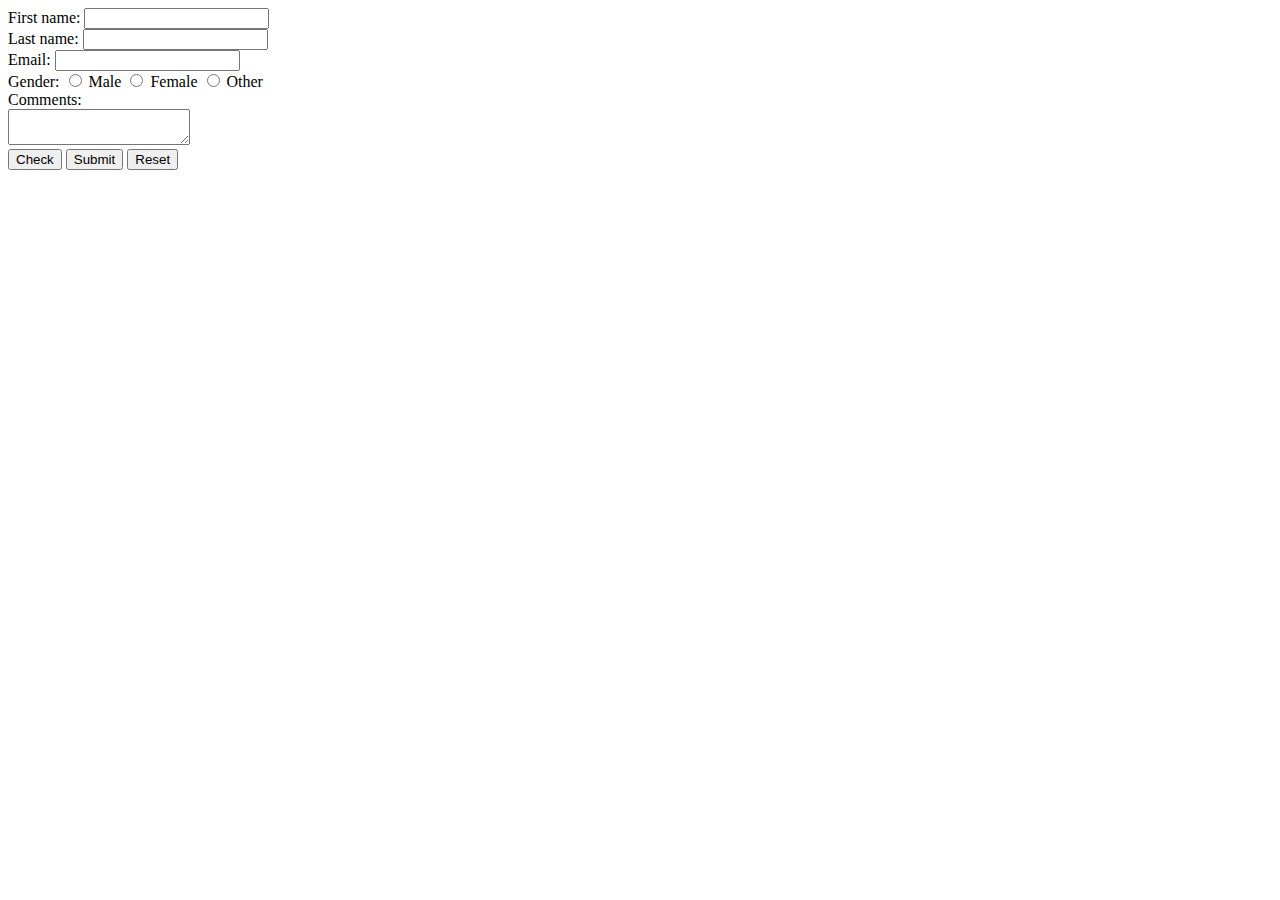
<file: WTA/lab4/guestbook/index.html>
<!DOCTYPE html>
<html>
    <head>
        <title>Guestbook</title>
    </head>
    <body>
        <form id="guest_form">
            <label>First name: </label>
            <input name="first_name" type="text">
            <br>
            <label>Last name: </label>            
            <input name="last_name" type="text">
            <br>
            <label>Email: </label>
            <input name="email" type="text">
            <br>
            <label>Gender: </label>
            <input name="gender" type="radio" value="Male"> Male
            <input name="gender" type="radio" value="Female"> Female
            <input name="gender" type="radio" value="Other"> Other
            <br>
            <label>Comments: </label>
            <br>
            <textarea name="comments"></textarea>
            <br>
            <input type="button" onclick="check()" value="Check">
            <input type="submit">
            <input type="reset">
        </form>
        <label id="msg_box"></label>
        <script>
            function check(){
                let form = document.getElementById("guest_form");
                let msg = [];
                let input = form.first_name.value;
                if(input.length <= 0)
                    msg.push('first name cannot be empty');
                if(input.length > 20)
                    msg.push('first name cannot be longer than 20 chars');
                input = form.last_name.value;
                if(input.length <= 0)
                    msg.push('last name cannot be empty');
                if(input.length > 20)
                    msg.push('last name cannot be longer than 20 chars');
                if(/^[a-zA-Z0-9.]+@[a-zA-Z0-9]+\.[a-zA-Z0-9.]+$/.test(form.email.value) == false)
                    msg.push('invalid email');
                if(['Male', 'Female', 'Other'].indexOf(form.gender.value) == -1)
                    msg.push('select a gender');
                if(!form.comments.value.length)
                    msg.push('enter some comments');
                let msg_box = document.getElementById('msg_box');
                if(msg.length)
                    msg_box.innerHTML = 'Error: ' + msg.join(', ');
                else
                    msg_box.innerHTML = 'Success!';
            }
        </script>
    </body>
</html>
</file>
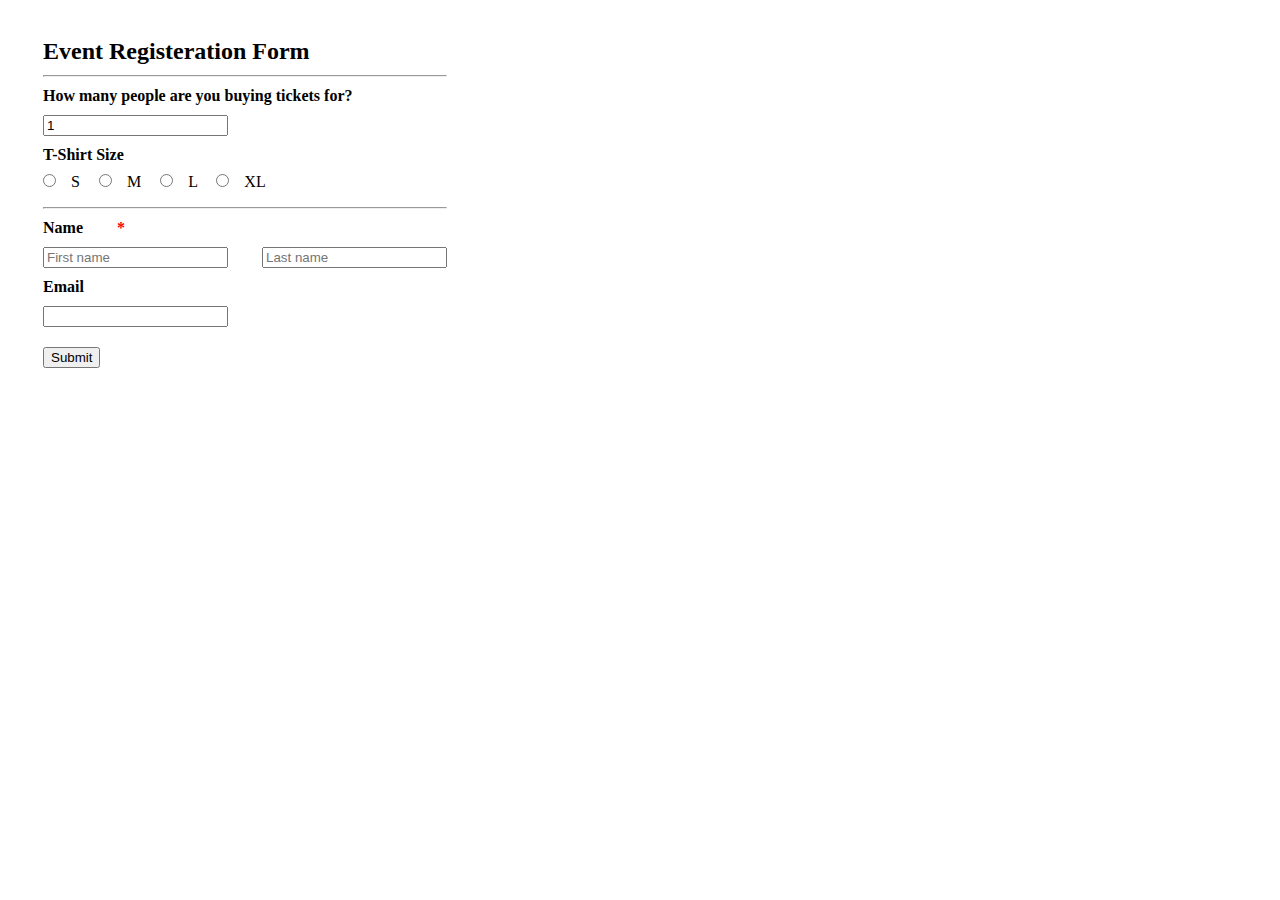
<file: WTA/lab5/Q3/index.html>
<!DOCTYPE html>
<html>
<head>
    <meta charset="utf-8" />
    <meta http-equiv="X-UA-Compatible" content="IE=edge">
    <title>Register</title>
    <meta name="viewport" content="width=device-width, initial-scale=1">
    <link rel="stylesheet" type="text/css" media="screen" href="main.css" />
</head>
<body>
    <form id="reg_container" action="index.php" method="POST">
        <h2>Event Registeration Form</h2>
        <hr>
        <label>How many people are you buying tickets for?</label><br>
        <input type="number" name="n_tickets" value="1"><br>
        <label>T-Shirt Size</label><br>
        <input type="radio" name="shirt_size" value="S">S
        <input type="radio" name="shirt_size" value="M">M
        <input type="radio" name="shirt_size" value="L">L
        <input type="radio" name="shirt_size" value="XL">XL
        <hr>
        <label>Name </label><label style="color:red;">*</label><br>
        <input type="text" name="first_name" placeholder="First name">
        <input type="text" name="last_name" placeholder="Last name"><br>
        <label>Email </label><br>
        <input type="text" name="email"><br>
        <input type="submit">
    </form>
</body>
</html>
</file>
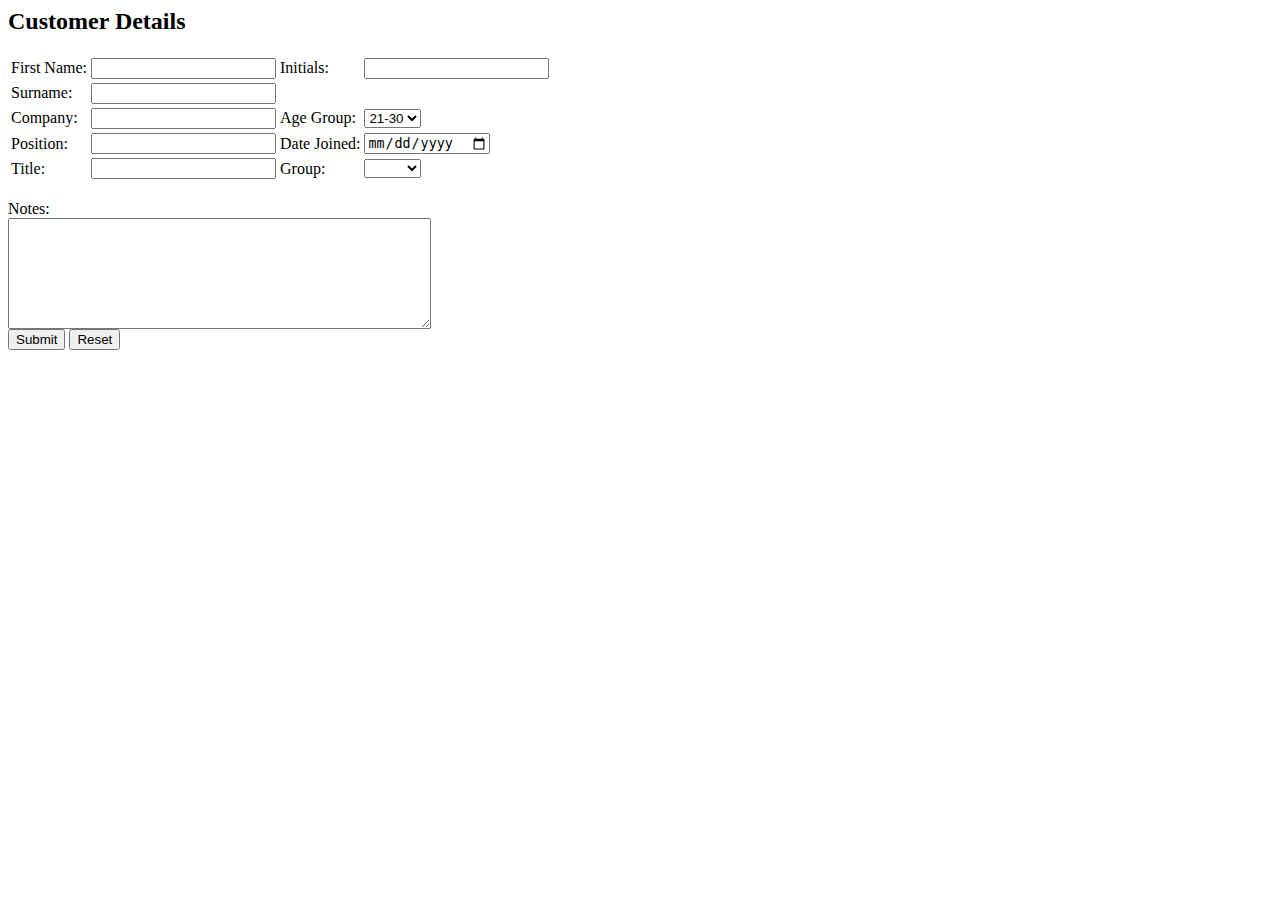
<file: WTA/lab1/form.html>
<html>
    <head>
        <title>Form</title>
    </head>
    <body>
        <form action="success.html">
            <h2>Customer Details</h2>
            <table>
                <tr>
                    <td>First Name:</td>
                    <td><input type="text" name="first_name"></td>
                    <td>Initials:</td>
                    <td><input type="text" name="surname_name"></td>
                </tr>
                <tr>
                    <td>Surname:</td>
                    <td><input type="text" name="initials"></td>
                </tr>
                <tr>
                    <td>Company:</td>
                    <td><input type="text" name="comapany"></td>
                    <td>Age Group:</td>
                    <td>
                        <select name="age_group">
                            <option value="1">16-20</option>
                            <option value="2" selected="selected">21-30</option>
                            <option value="3">31-40</option>
                            <option value="4">41-60</option>
                        </select>        
                    </td>
                </tr>
                <tr>
                    <td>Position:</td>
                    <td><input type="text" name="position"></td>
                    <td>Date Joined:</td>
                    <td><input type="date" name="date_joined"></td>
                </tr>
                <tr>
                    <td>Title:</td>
                    <td><input type="text" name="title"></td>
                    <td>Group:</td>
                    <td>
                        <select name="group">
                            <option value="0"></option>                
                            <option value="1">One</option>
                            <option value="2">Two</option>
                            <option value="3">Three</option>
                        </select>
                    </td>
                </tr>
            </table>
            <br>Notes: 
            <br><textarea name="notes" rows="7" cols="50"></textarea>
            <br>
            <input type="submit" value="Submit">
            <input type="reset">
        </form>       
    </body>
</html>
</file>
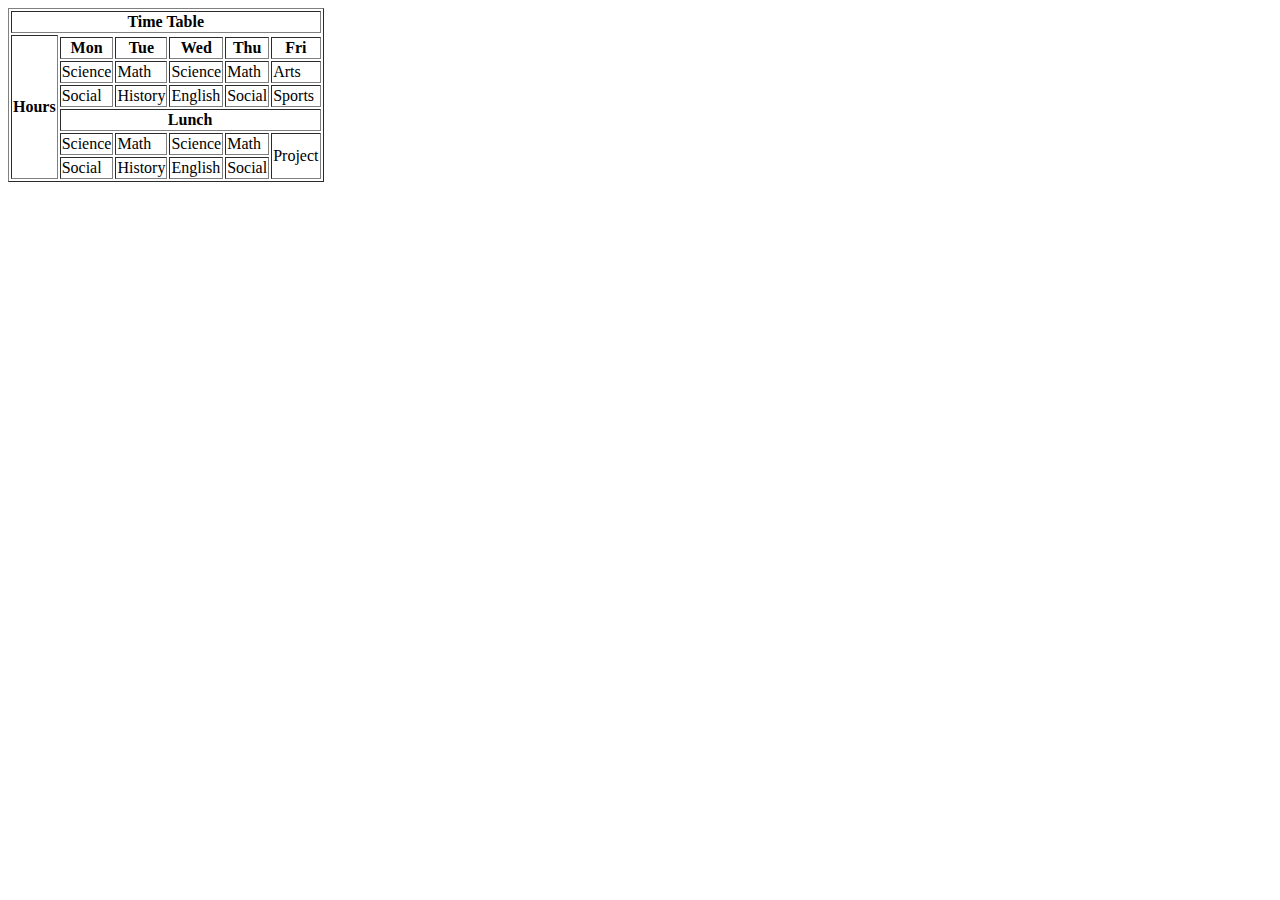
<file: WTA/lab1/timetable.html>
<html>
    <head>
        <title>TimeTable</title>
    </head>
    <body>
        <table border="1">
            <tr>
                <th colspan="6">Time Table</th>
            </tr>
            <tr>
                <th rowspan="7">Hours</th>
            </tr>
            <tr>
                <th>Mon</th>
                <th>Tue</th>
                <th>Wed</th>
                <th>Thu</th>
                <th>Fri</th>
            </tr>
            <tr>
                <td>Science</td>
                <td>Math</td>
                <td>Science</td>
                <td>Math</td>
                <td>Arts</td>
            </tr>
            <tr>
                <td>Social</td>
                <td>History</td>
                <td>English</td>
                <td>Social</td>
                <td>Sports</td>
            </tr>
            <tr>
                <th colspan="5">Lunch</th>
            </tr>
            <tr>
                <td>Science</td>
                <td>Math</td>
                <td>Science</td>
                <td>Math</td>
                <td rowspan="2">Project</td>
            </tr>
            <tr>
                <td>Social</td>
                <td>History</td>
                <td>English</td>
                <td>Social</td>
            </tr>
        </table>
    </body>
</html>
</file>
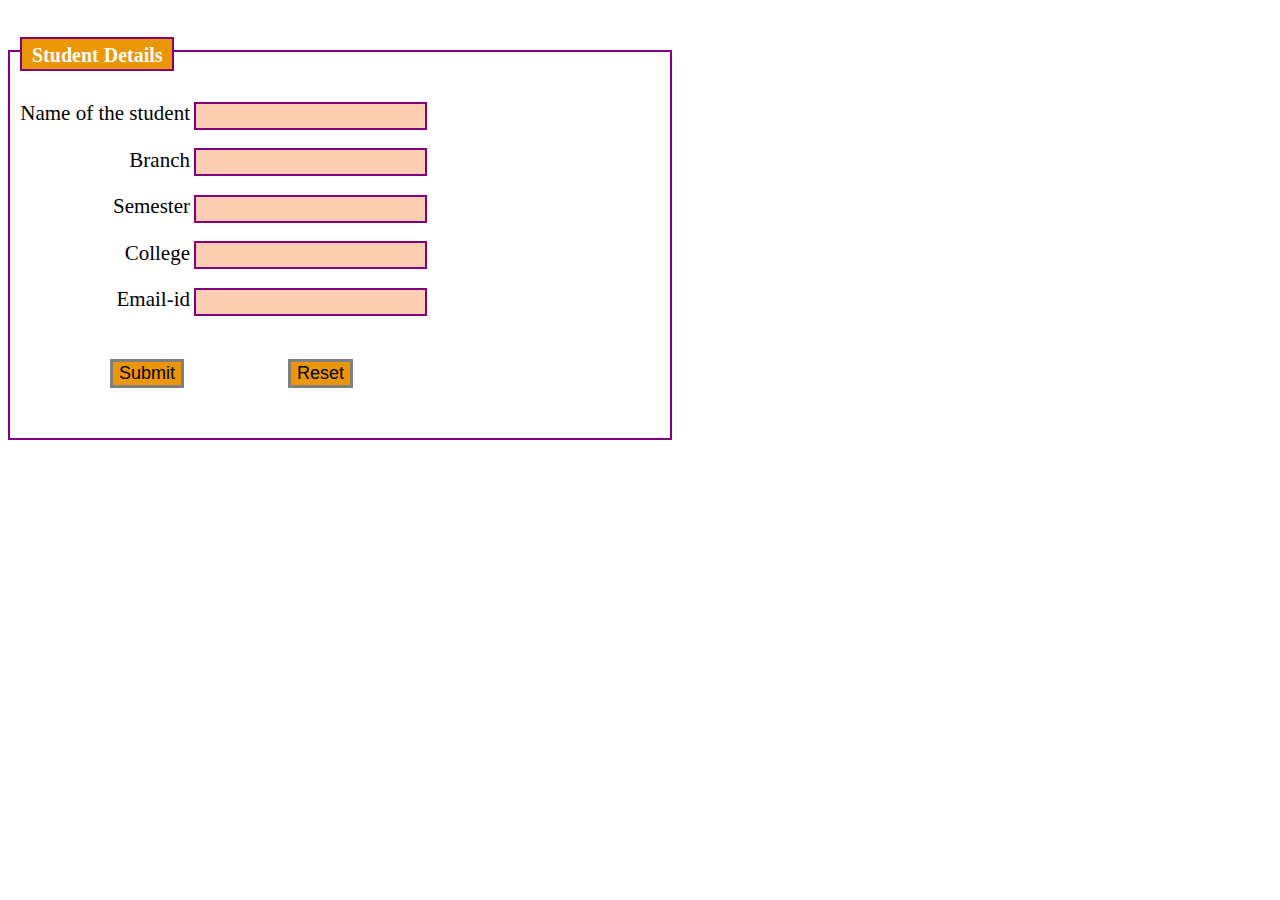
<file: WTA/lab2/form.html>
<!DOCTYPE html>
<html>
<head>
	<title>Forms</title>
	<link rel="stylesheet"  href="form.css">
</head>
<body>

<div class="container">
  <div class="container2">
    <h1 style="color: white; font-size: 20px;margin-left: 10px;margin-top: 5px;"><b>Student Details</b></h1>
  </div>

  <form>
    <label style="padding-top: 30px">Name of the student</label>
    <input type="text" class="myclass"><br><br>
    <label>Branch</label>
    <input type="text" class="myclass"><br><br>
    <label>Semester</label>
      <input type="text" class="myclass"><br><br>
    <label>College</label>
    <input type="text" class="myclass"><br><br>
    <label>Email-id</label>
    <input type="text" class="myclass"><br><br>
  </form>
  <div style="padding-left: 100px;padding-top: 25px;"><button type="submit" value="Submit" class="sub">Submit</button>
  <button style="margin-left: 100px" type="reset" value="reset" class="res">Reset</button></div>
  
    
  </div>

</body>
</html>
</file>
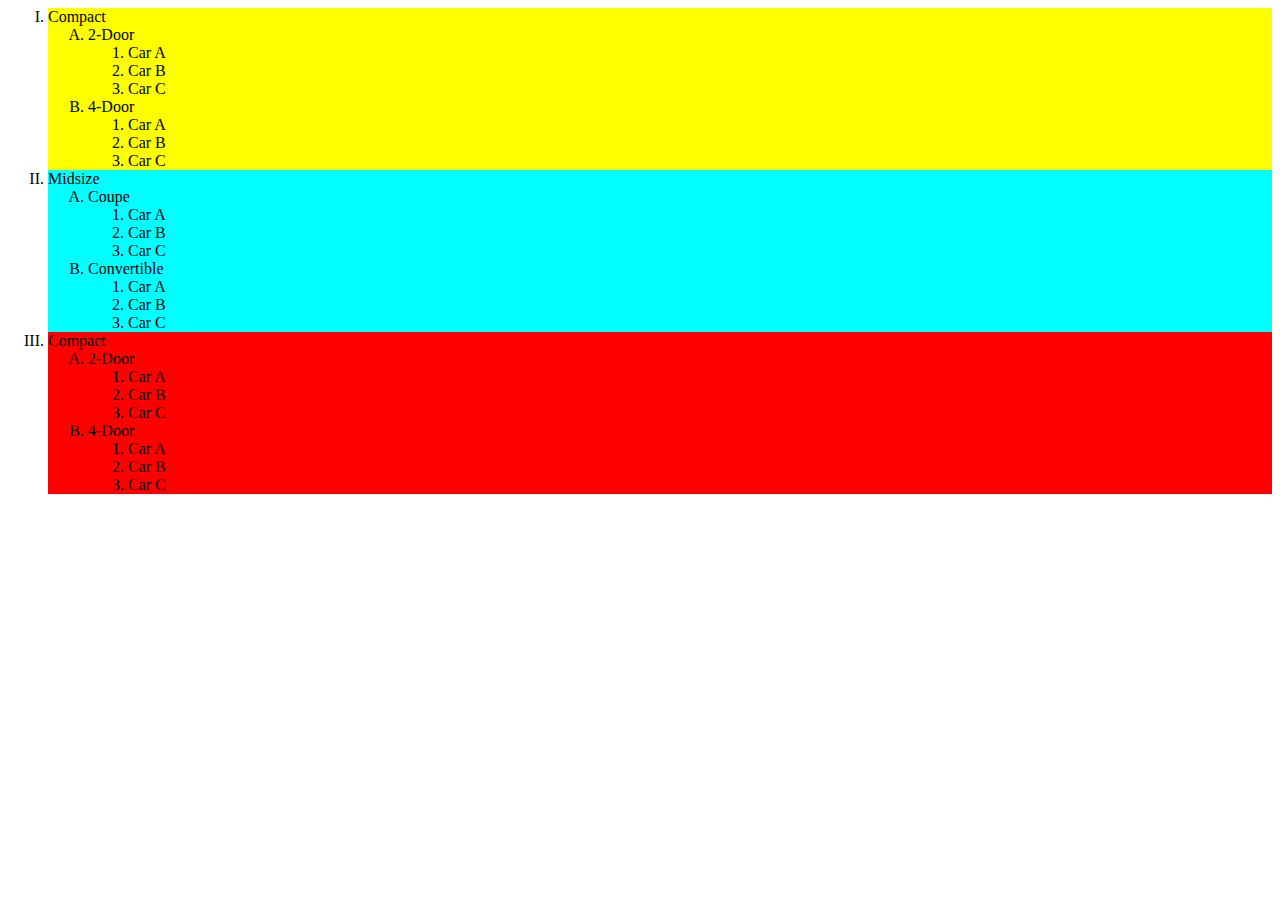
<file: WTA/lab2/list.html>
<html>
    <head>
        <title>Cars 4</title>
        <link rel="stylesheet" type="text/css" href="list.css">
    </head>
    <body>
        <ol type="I">
            <li  class="one">
                Compact
                <ol type="A">
                    <li>
                        2-Door
                        <ol type="1">
                            <li>Car A</li>
                            <li>Car B</li>
                            <li>Car C</li>
                        </ol>
                    </li>
                    <li>
                        4-Door
                        <ol type="1">
                            <li>Car A</li>
                            <li>Car B</li>
                            <li>Car C</li>
                        </ol>
                    </li>
                </ol>
            </li>
            <li  class="two">
                    Midsize
                    <ol type="A">
                        <li>
                            Coupe
                            <ol type="1">
                                <li>Car A</li>
                                <li>Car B</li>
                                <li>Car C</li>
                            </ol>
                        </li>
                        <li>
                            Convertible
                            <ol type="1">
                                <li>Car A</li>
                                <li>Car B</li>
                                <li>Car C</li>
                            </ol>
                        </li>
                    </ol>
                </li>
                <li  class="three">
                        Compact
                        <ol type="A">
                            <li>
                                2-Door
                                <ol type="1">
                                    <li>Car A</li>
                                    <li>Car B</li>
                                    <li>Car C</li>
                                </ol>
                            </li>
                            <li>
                                4-Door
                                <ol type="1">
                                    <li>Car A</li>
                                    <li>Car B</li>
                                    <li>Car C</li>
                                </ol>
                            </li>
                        </ol>
                    </li>
        </ol>
    </body>
</html>
</file>
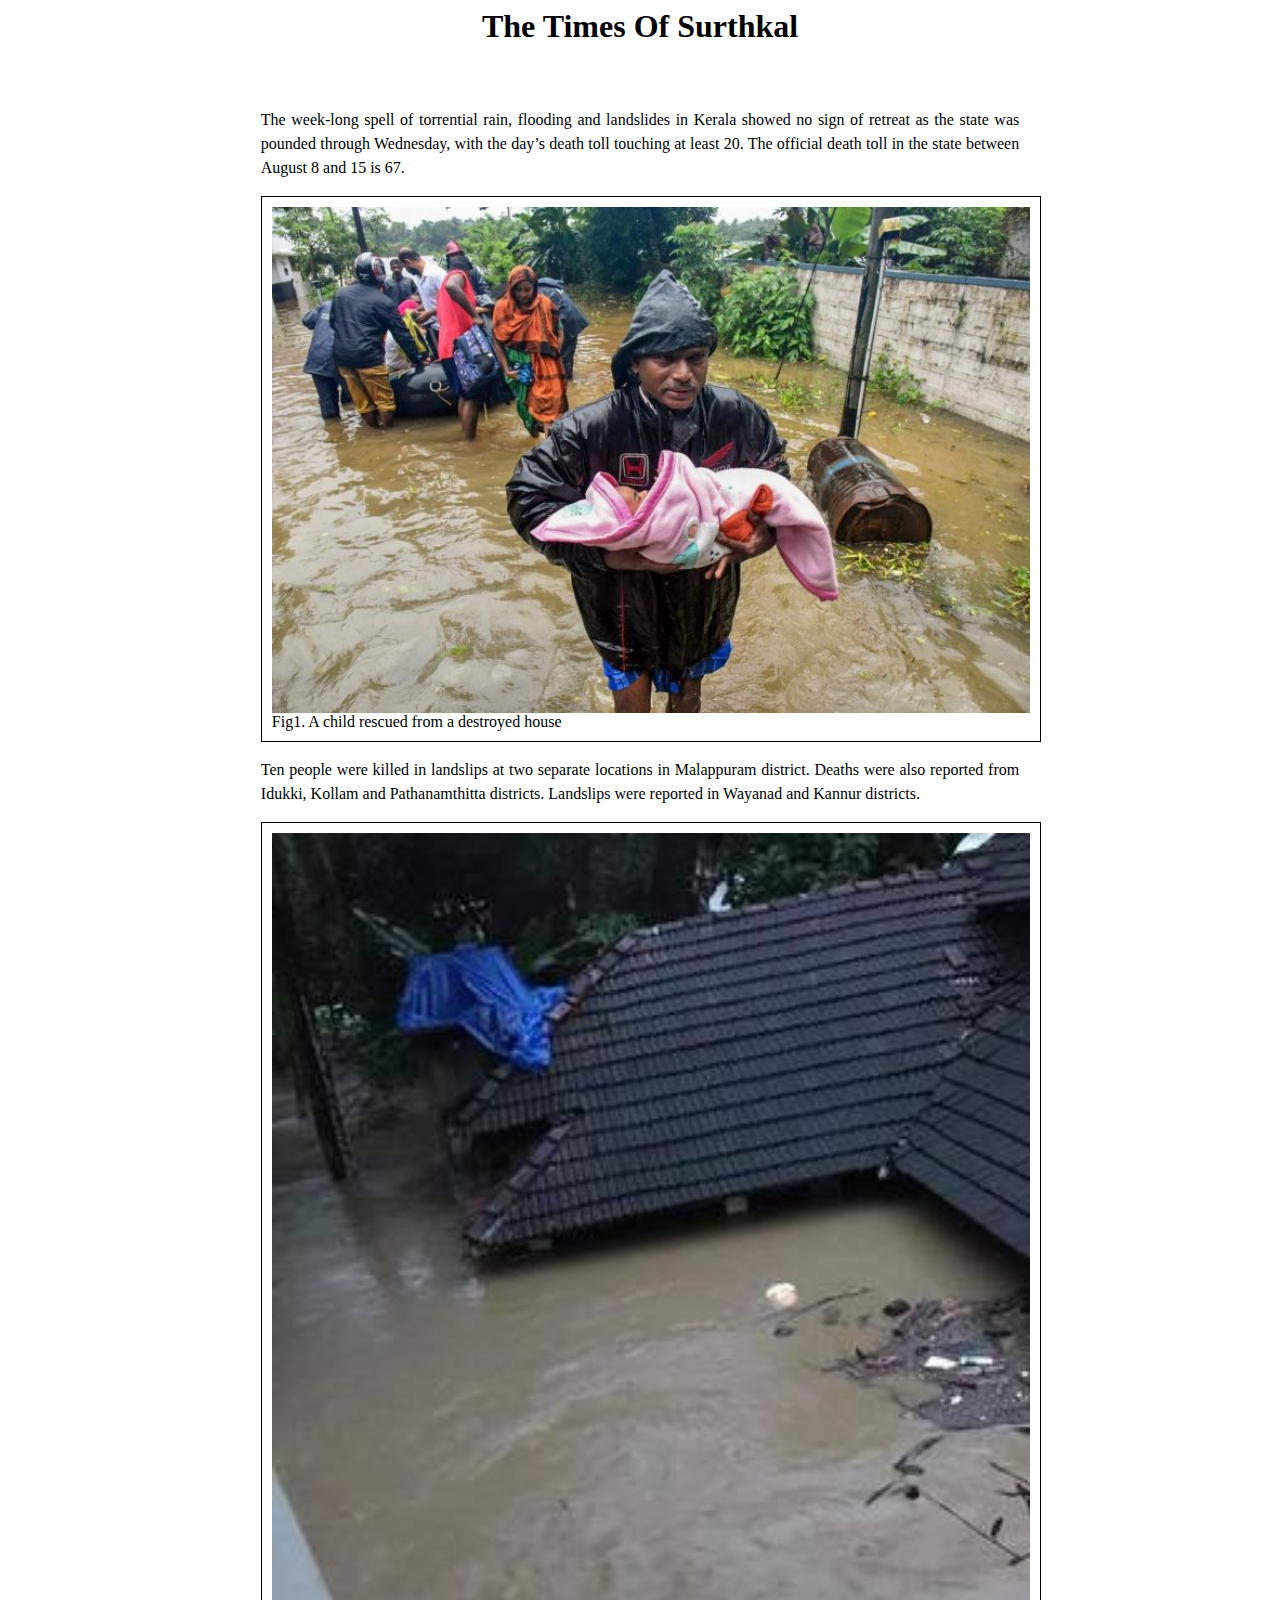
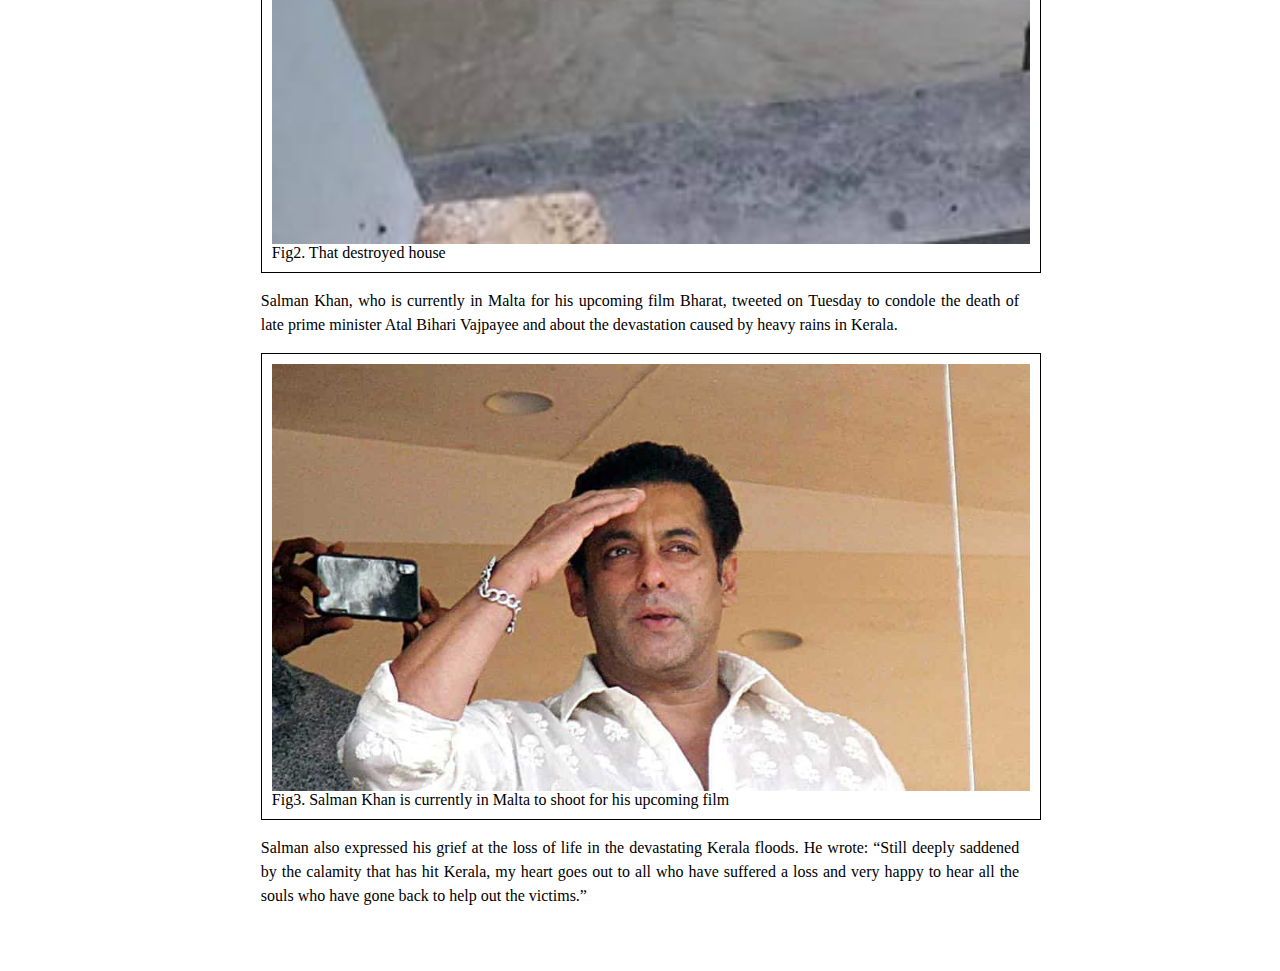
<file: WTA/lab2/news.html>
<html>
    <head>
        <title>News</title>
        <link rel="stylesheet" type="text/css" href="news.css">
    </head>
    <body>
        <h1>The Times Of Surthkal</h1>
        <div class="news">
                <p>
                    The week-long spell of torrential rain, flooding and 
                    landslides in Kerala showed no sign of retreat as the 
                    state was pounded through Wednesday, with the day’s 
                    death toll touching at least 20. The official death 
                    toll in the state between August 8 and 15 is 67.
                </p>
                <figure>
                    <img src="1.jpg">
                    <figcaption>Fig1. A child rescued from a destroyed house</figcaption>
                </figure>
                <p>
                    Ten people were killed in landslips at two separate 
                    locations in Malappuram district. Deaths were also 
                    reported from Idukki, Kollam and Pathanamthitta 
                    districts. Landslips were reported in Wayanad and 
                    Kannur districts.
                </p>
                <figure>
                    <img src="2.jpeg">
                    <figcaption>Fig2. That destroyed house</figcaption>                    
                </figure>
                <p>
                    Salman Khan, who is currently in Malta for his upcoming film Bharat, tweeted on Tuesday to condole the death of late prime minister Atal Bihari Vajpayee and about the devastation caused by heavy rains in Kerala. 
                </p>
                <figure>
                    <img src="3.jpg">
                    <figcaption>Fig3. Salman Khan is currently in Malta to shoot for his upcoming film</figcaption>                    
                </figure>

                <p>Salman also expressed his grief at the loss of life in the devastating Kerala floods. He wrote: “Still deeply saddened by the calamity that has hit Kerala, my heart goes out to all who have suffered a loss and very happy to hear all the souls who have gone back to help out the victims.”</p>
        </div>
        
    </body>
</html>
</file>
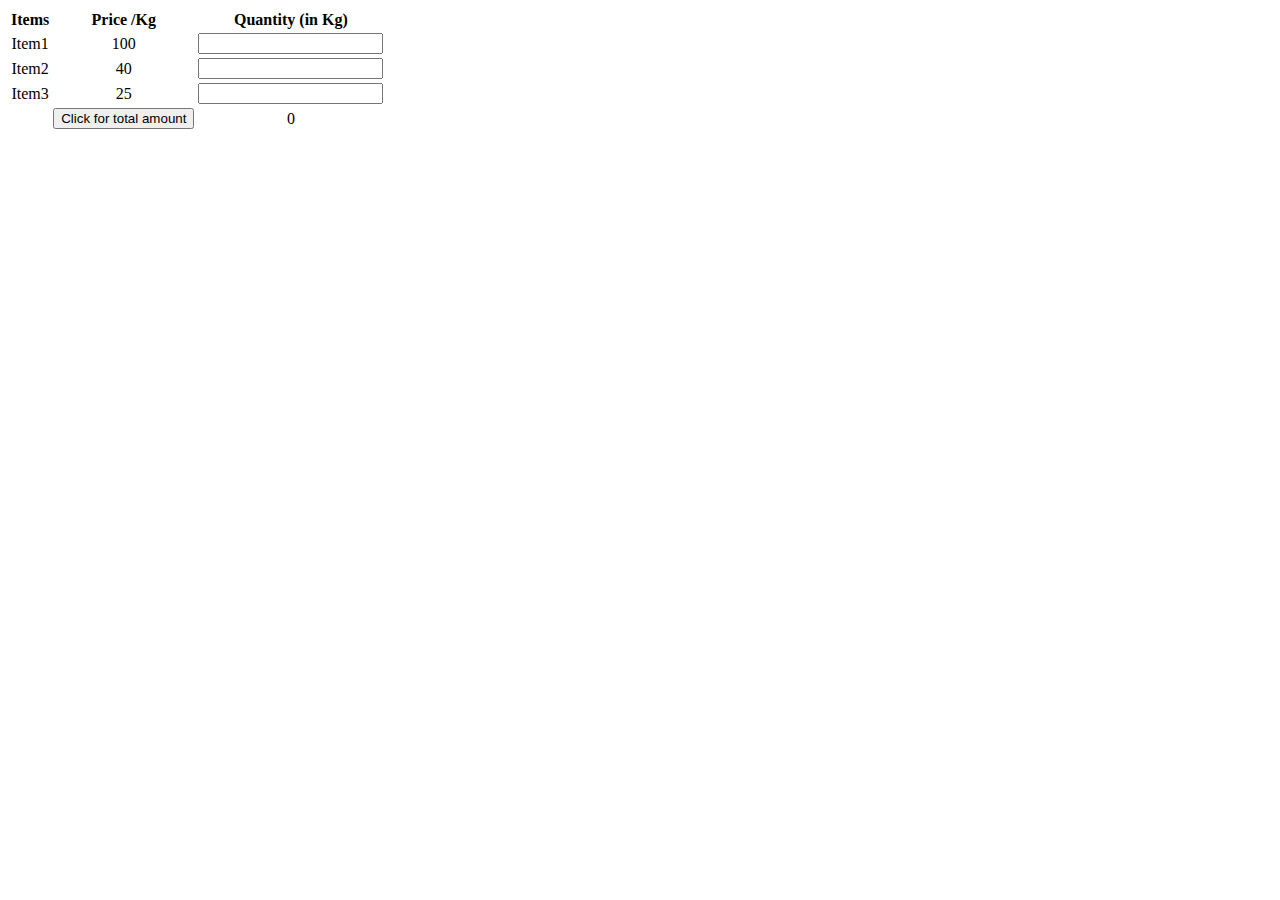
<file: WTA/lab4/bill/bill.html>
<!DOCTYPE html>
<html>
    <head>
        <title>Bill</title>
        <link rel="stylesheet" href="bill.css">
    </head>
    <body onload="init()">
        <form>
            <table>
                <tr>
                    <th>Items</th>
                    <th>Price /Kg</th>
                    <th>Quantity (in Kg)</th>
                </tr>
                <tr class="items">
                    <td>Item1</td>
                    <td>100</td>
                    <td><input type="number" ></td>
                </tr>
                <tr class="items">
                    <td>Item2</td>
                    <td>40</td>
                    <td><input type="number" ></td>
                </tr>
                <tr class="items">
                    <td>Item3</td>
                    <td>25</td>
                    <td><input type="number" ></td>
                </tr>
                <tr>
                    <td></td>
                    <td><input type="button" value="Click for total amount"></td>
                    <td><label id="total"></label></td>
                </tr>    
            </table>
        </form>
        <script>
            function printTotal() {
                let total = 0;
                let items = document.getElementsByClassName("items");
                for (let i = 0; i < items.length; ++i) {
                    let price = Number(items[i].children[1].innerHTML);
                    let quantity = Number(items[i].children[2].children[0].value);
                    total += price*quantity;
                }
                document.getElementById("total").innerHTML = String(total);
            }
            function init(){
                let items = document.getElementsByClassName("items");
                for (let i = 0; i < items.length; ++i) {
                    let inputobject = items[i].children[2].children[0];
                    inputobject.onkeyup = inputobject.onchange = printTotal;
                }
                printTotal();
            }
        </script>
    </body>
</html>
</file>
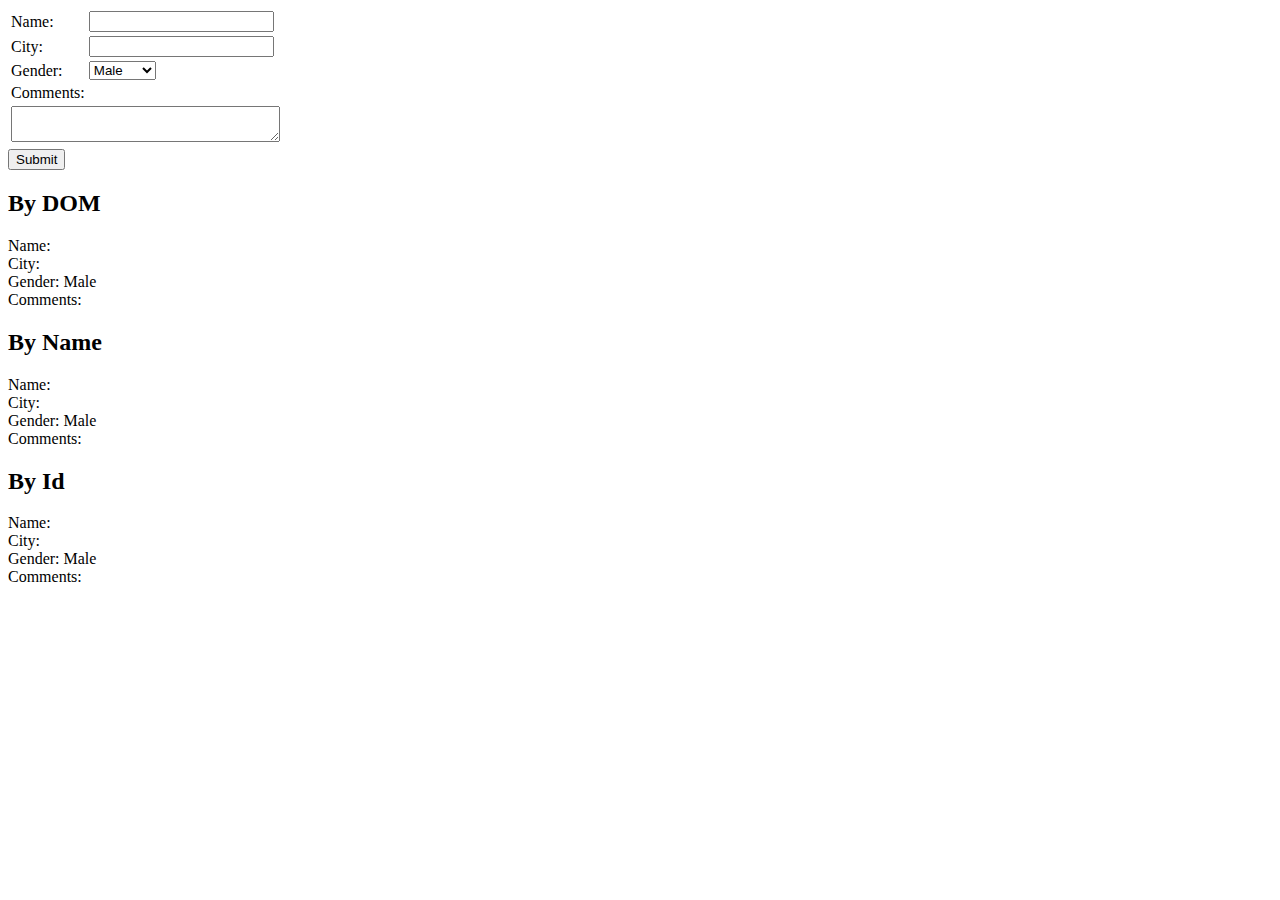
<file: WTA/lab4/feedback/feedback.html>
<!DOCTYPE html>
<html>
    <head>
        <title>Feedback</title>
        <script src="feedback.js"></script>
    </head>
    <body onload="printForm()">
        <form>
            <table>
                <tr>
                    <td>Name:</td>
                    <td><input type="text" name="name" id="form_name" onkeyup="printForm()"></td>
                </tr>
                <tr>
                    <td>City:</td>
                    <td><input type="text" name="city" id="form_city" onkeyup="printForm()"></td>
                </tr>
                <tr>
                    <td>Gender:</td>
                    <td>
                        <select type="text" name="gender" id="form_gender" onchange="printForm()">
                            <option>Male</option>
                            <option>Female</option>
                        </select>
                    </td>
                </tr>
                <tr>
                    <td>Comments:</td>
                </tr>
                <tr>
                    <td colspan="2">
                        <textarea  style="width: 100%; height: 100%;" name="comments" id="form_comments" onkeyup="printForm()"></textarea>
                    </td>
                </tr>
            </table>
            <input type="button" value="Submit">
        </form>
        <p id="byDOM"></p>
        <p id="byName"></p>
        <p id="byId"></p>
    </body>
</html>
</file>
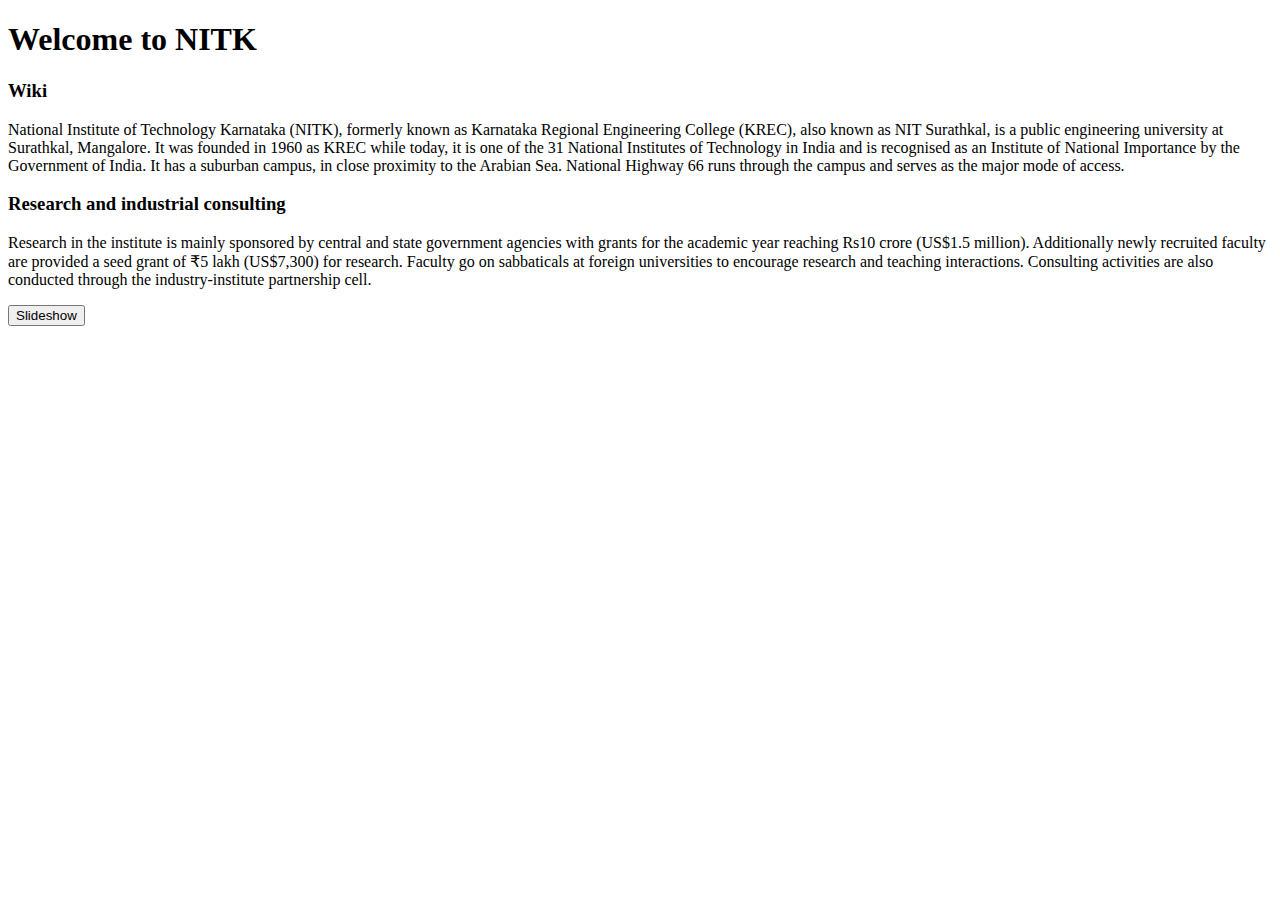
<file: WTA/lab4/slideshow/home.html>
<!DOCTYPE html>
<html>
    <head>
        <title>NITK</title>
    </head>
    <body>
        <h1>Welcome to NITK</h1>
        <h3>Wiki</h3>
        <p>
            National Institute of Technology Karnataka (NITK), formerly known as Karnataka Regional Engineering College (KREC), also known as NIT Surathkal, is a public engineering university at Surathkal, Mangalore. It was founded in 1960 as KREC while today, it is one of the 31 National Institutes of Technology in India and is recognised as an Institute of National Importance by the Government of India. It has a suburban campus, in close proximity to the Arabian Sea. National Highway 66 runs through the campus and serves as the major mode of access. 
        </p>
        <h3>Research and industrial consulting</h3>
        <p>
            Research in the institute is mainly sponsored by central and state government agencies with grants for the academic year reaching Rs10 crore (US$1.5 million). Additionally newly recruited faculty are provided a seed grant of ₹5 lakh (US$7,300) for research. Faculty go on sabbaticals at foreign universities to encourage research and teaching interactions. Consulting activities are also conducted through the industry-institute partnership cell. 
        </p>
        <button onclick="window.location='slideshow.html'">Slideshow</button>
    </body>
</html>
</file>
<file: WTA/lab5/Q3/main.css>
#reg_container{
    display: inline-block;
    padding: 20px;
}
#reg_container label{
    font-weight: bold;
}
#reg_container *{
    margin: 10px 15px;
}
#bill_container{
    display: inline-block;
    border: solid;
    padding: 20px;
}
</file>
<file: WTA/lab2/form.css>
label{
	display: inline-block;
	width: 180px;
	font-size: 21px;
	text-align: right;
}
.myclass{
	border: 2px solid purple;
	width: 225px;
	height: 22px;
	background-color: rgba(255,156,100,0.5);
	color: black;
}

button{
	background-color: #eb9605; /* Green */
    border: 3px solid grey;
    color: black;
    text-align: center;
    text-decoration: none;
    display: inline-block;
    font-size: 18px;
}

.container{
	margin-top: 50px;
	border: 2px solid purple;
	margin-right: 600px;
	padding-bottom: 50px;
}
.container2{
    width:150px;
    height: 30px;
    margin-top:-15px;
    margin-left:10px;
    border: 2px solid purple;
    background:#eb9605;
}
</file>
<file: WTA/lab2/list.css>
.one{
    background: yellow;
}
.two{
    background: cyan;
}
.three{
    background: red;
}
</file>
<file: WTA/lab2/news.css>
h1{
    text-align: center;
}
.news{
    margin: 5% 20%;
}
.news p{
    text-align: justify;
    line-height: 1.5rem;
}
.news figure{
    width: 100%;
    margin: 0;
    border: 1px solid;
    padding: 10px;
}
.news figure img{
    width: 100%;
}
</file>
<file: WTA/lab4/bill/bill.css>
td{
    text-align: center;
}
</file>
